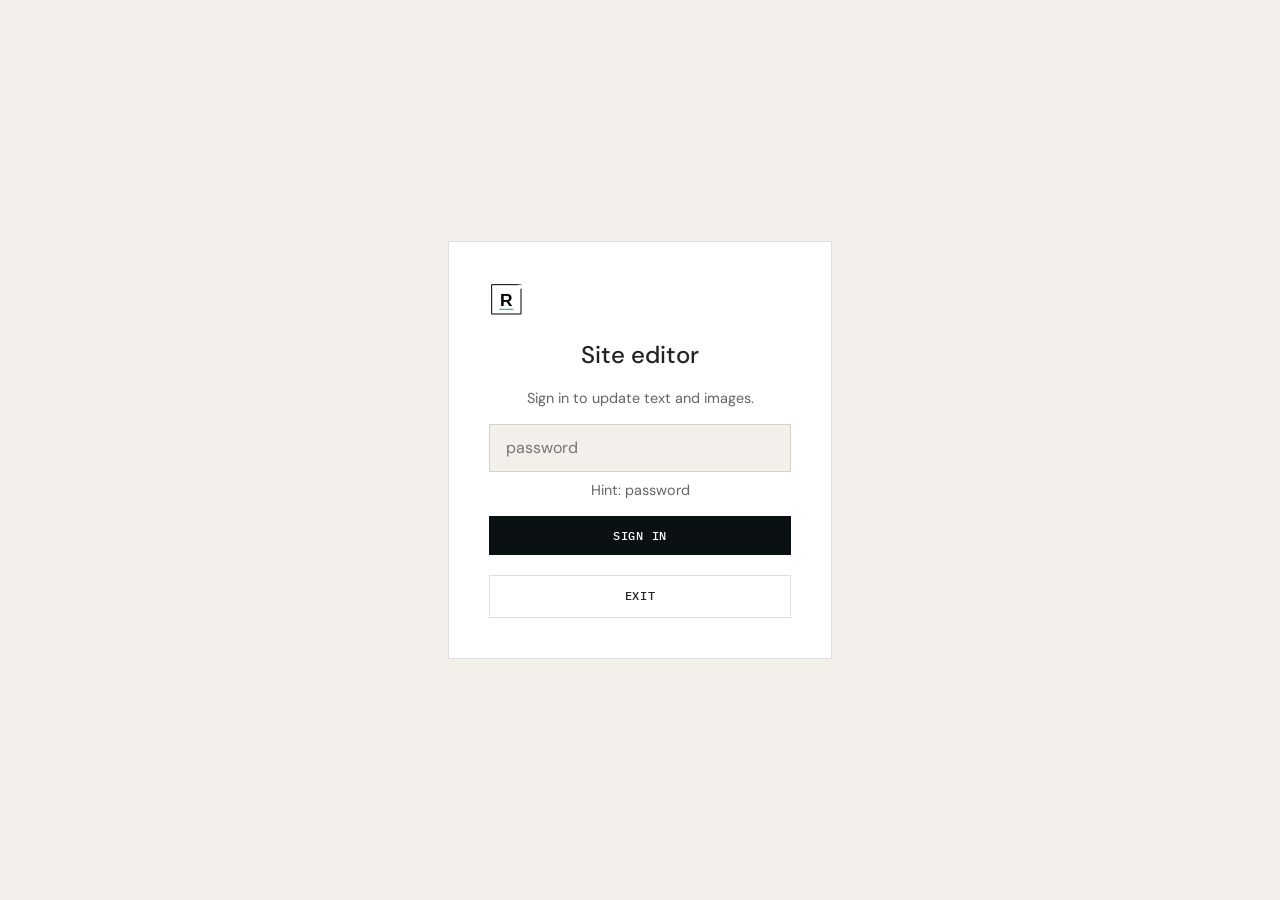
<file: admin.html>
<!DOCTYPE html>
<html lang="en">
<head>
  <meta charset="UTF-8" />
  <meta name="viewport" content="width=device-width, initial-scale=1.0" />
  <title>Edit Site — Roulstone Reed</title>
  <link rel="icon" href="logo.svg" type="image/svg+xml" />
  <link href="https://fonts.googleapis.com/css2?family=DM+Sans:wght@400;500;600&family=IBM+Plex+Mono:wght@400;500&display=swap" rel="stylesheet" />
  <link rel="stylesheet" href="admin.css" />
</head>
<body>
  <div id="login-screen" class="login-screen">
    <form id="login-form" class="login-box">
      <img src="logo.svg" alt="" width="40" height="40" />
      <h1>Site editor</h1>
      <p>Sign in to update text and images.</p>
      <input type="password" id="login-password" placeholder="password" autocomplete="current-password" required />
      <p class="login-hint">Hint: password</p>
      <button type="submit" id="btn-login" class="btn btn-dark" disabled>Loading…</button>
      <a href="index.html" class="btn btn-ghost login-exit">Exit</a>
      <p id="login-error" class="error" hidden>Incorrect password</p>
    </form>
  </div>

  <div id="editor" class="editor" hidden>
    <header class="editor-header">
      <div>
        <h1>Site editor</h1>
        <p>Hosted on <strong>Cloudflare</strong>. Edit below, then click <strong>Save changes</strong> to commit to GitHub and update the live site.</p>
      </div>
      <div class="editor-actions">
        <a href="https://roulstone-reed-construction.ashfrancis10.workers.dev/" target="_blank" rel="noopener" class="btn btn-ghost" id="btn-live-site">Live site</a>
        <a href="index.html" target="_blank" class="btn btn-ghost">Preview</a>
        <button type="button" id="btn-import" class="btn btn-ghost">Import JSON</button>
        <button type="button" id="btn-download" class="btn btn-ghost">Download JSON</button>
        <button type="button" id="btn-save" class="btn btn-dark">Save changes</button>
        <button type="button" id="btn-logout" class="btn btn-ghost">Sign out</button>
        <a href="index.html" class="btn btn-exit">Exit</a>
      </div>
    </header>
    <p id="server-banner" class="server-banner" role="status"></p>
    <p id="save-status" class="save-status" role="status"></p>
    <form id="content-form" class="content-form" novalidate></form>
  </div>

  <script src="admin.js"></script>
</body>
</html>
</file>
<file: admin.css>
*, *::before, *::after { box-sizing: border-box; margin: 0; padding: 0; }

:root {
  --black: #0b1012;
  --white: #ffffff;
  --cream: #f3f0ec;
  --grey: #212325;
  --accent: #3db8a8;
  --font: 'DM Sans', system-ui, sans-serif;
  --mono: 'IBM Plex Mono', monospace;
  --border: color-mix(in srgb, var(--grey) 15%, transparent);
}

body {
  font-family: var(--font);
  background: var(--cream);
  color: var(--grey);
  line-height: 1.4;
}

.login-screen {
  min-height: 100vh;
  display: flex;
  align-items: center;
  justify-content: center;
  padding: 2rem;
}

.login-box {
  width: min(100%, 24rem);
  padding: 2.5rem;
  background: var(--white);
  border: 1px solid var(--border);
  display: flex;
  flex-direction: column;
  gap: 1rem;
  text-align: center;
}

.login-box h1 { font-size: 1.5rem; font-weight: 500; }
.login-box p { font-size: 0.9rem; opacity: 0.7; }

.login-hint {
  font-size: 0.8rem;
  opacity: 0.55;
  margin-top: -0.5rem;
}

input[type="text"],
input[type="password"],
input[type="url"],
textarea {
  width: 100%;
  padding: 0.75rem 1rem;
  border: 1px solid var(--border);
  background: var(--cream);
  font: inherit;
  color: inherit;
}

textarea { min-height: 5rem; resize: vertical; }

.btn {
  display: inline-flex;
  align-items: center;
  justify-content: center;
  padding: 0.75rem 1.25rem;
  font-family: var(--mono);
  font-size: 0.75rem;
  font-weight: 500;
  letter-spacing: 0.06em;
  text-transform: uppercase;
  border: none;
  cursor: pointer;
  text-decoration: none;
  color: inherit;
}

.btn-dark { background: var(--black); color: var(--white); }
.btn:disabled { opacity: 0.5; cursor: not-allowed; }
.btn-ghost { background: transparent; border: 1px solid var(--border); }
.btn-exit { background: transparent; border: 1px solid var(--border); }

.login-exit { margin-top: 0.25rem; }

.error { color: #c0392b; font-size: 0.85rem; }

.editor { padding: 2rem; max-width: 56rem; margin: 0 auto 4rem; }

.editor-header {
  display: flex;
  flex-wrap: wrap;
  justify-content: space-between;
  gap: 1.5rem;
  margin-bottom: 1.5rem;
  padding-bottom: 1.5rem;
  border-bottom: 1px solid var(--border);
}

.editor-header h1 { font-size: 1.75rem; font-weight: 500; }
.editor-header p { font-size: 0.9rem; opacity: 0.7; margin-top: 0.25rem; }

.editor-actions { display: flex; flex-wrap: wrap; gap: 0.5rem; }

.save-status {
  font-family: var(--mono);
  font-size: 0.75rem;
  margin-bottom: 1.5rem;
  min-height: 1.2rem;
}

.save-status.ok { color: #1a7f4b; }
.save-status.err { color: #c0392b; }

.server-banner {
  font-size: 0.85rem;
  padding: 0.75rem 1rem;
  margin-bottom: 1rem;
  border: 1px solid var(--border);
  background: var(--white);
}

.server-banner.ok { border-color: #1a7f4b; color: #1a7f4b; }
.server-banner.warn { border-color: #c9a227; color: #7a5f00; }

.section {
  background: var(--white);
  border: 1px solid var(--border);
  padding: 1.5rem;
  margin-bottom: 1.25rem;
}

.section h2 {
  font-family: var(--mono);
  font-size: 0.7rem;
  font-weight: 600;
  letter-spacing: 0.1em;
  text-transform: uppercase;
  margin-bottom: 1.25rem;
  padding-bottom: 0.75rem;
  border-bottom: 1px solid var(--border);
}

.field { margin-bottom: 1rem; }
.field:last-child { margin-bottom: 0; }

.field label {
  display: block;
  font-family: var(--mono);
  font-size: 0.65rem;
  font-weight: 500;
  letter-spacing: 0.08em;
  text-transform: uppercase;
  margin-bottom: 0.4rem;
  opacity: 0.65;
}

.field-row {
  display: grid;
  gap: 1rem;
}

@media (min-width: 600px) {
  .field-row.cols-2 { grid-template-columns: 1fr 1fr; }
}

.image-field .preview {
  width: 100%;
  max-width: 12rem;
  aspect-ratio: 4/3;
  object-fit: cover;
  margin: 0.5rem 0;
  border: 1px solid var(--border);
  background: var(--cream);
}

.image-field .preview.preview-broken { opacity: 0.35; }

.image-field .upload-row {
  display: flex;
  flex-wrap: wrap;
  gap: 0.5rem;
  align-items: center;
  margin-top: 0.5rem;
}

.image-field input[type="file"] { font-size: 0.8rem; }

.subsection {
  border-top: 1px solid var(--border);
  margin-top: 1rem;
  padding-top: 1rem;
}

.subsection h3 {
  font-size: 0.85rem;
  font-weight: 500;
  margin-bottom: 0.75rem;
}
</file>
